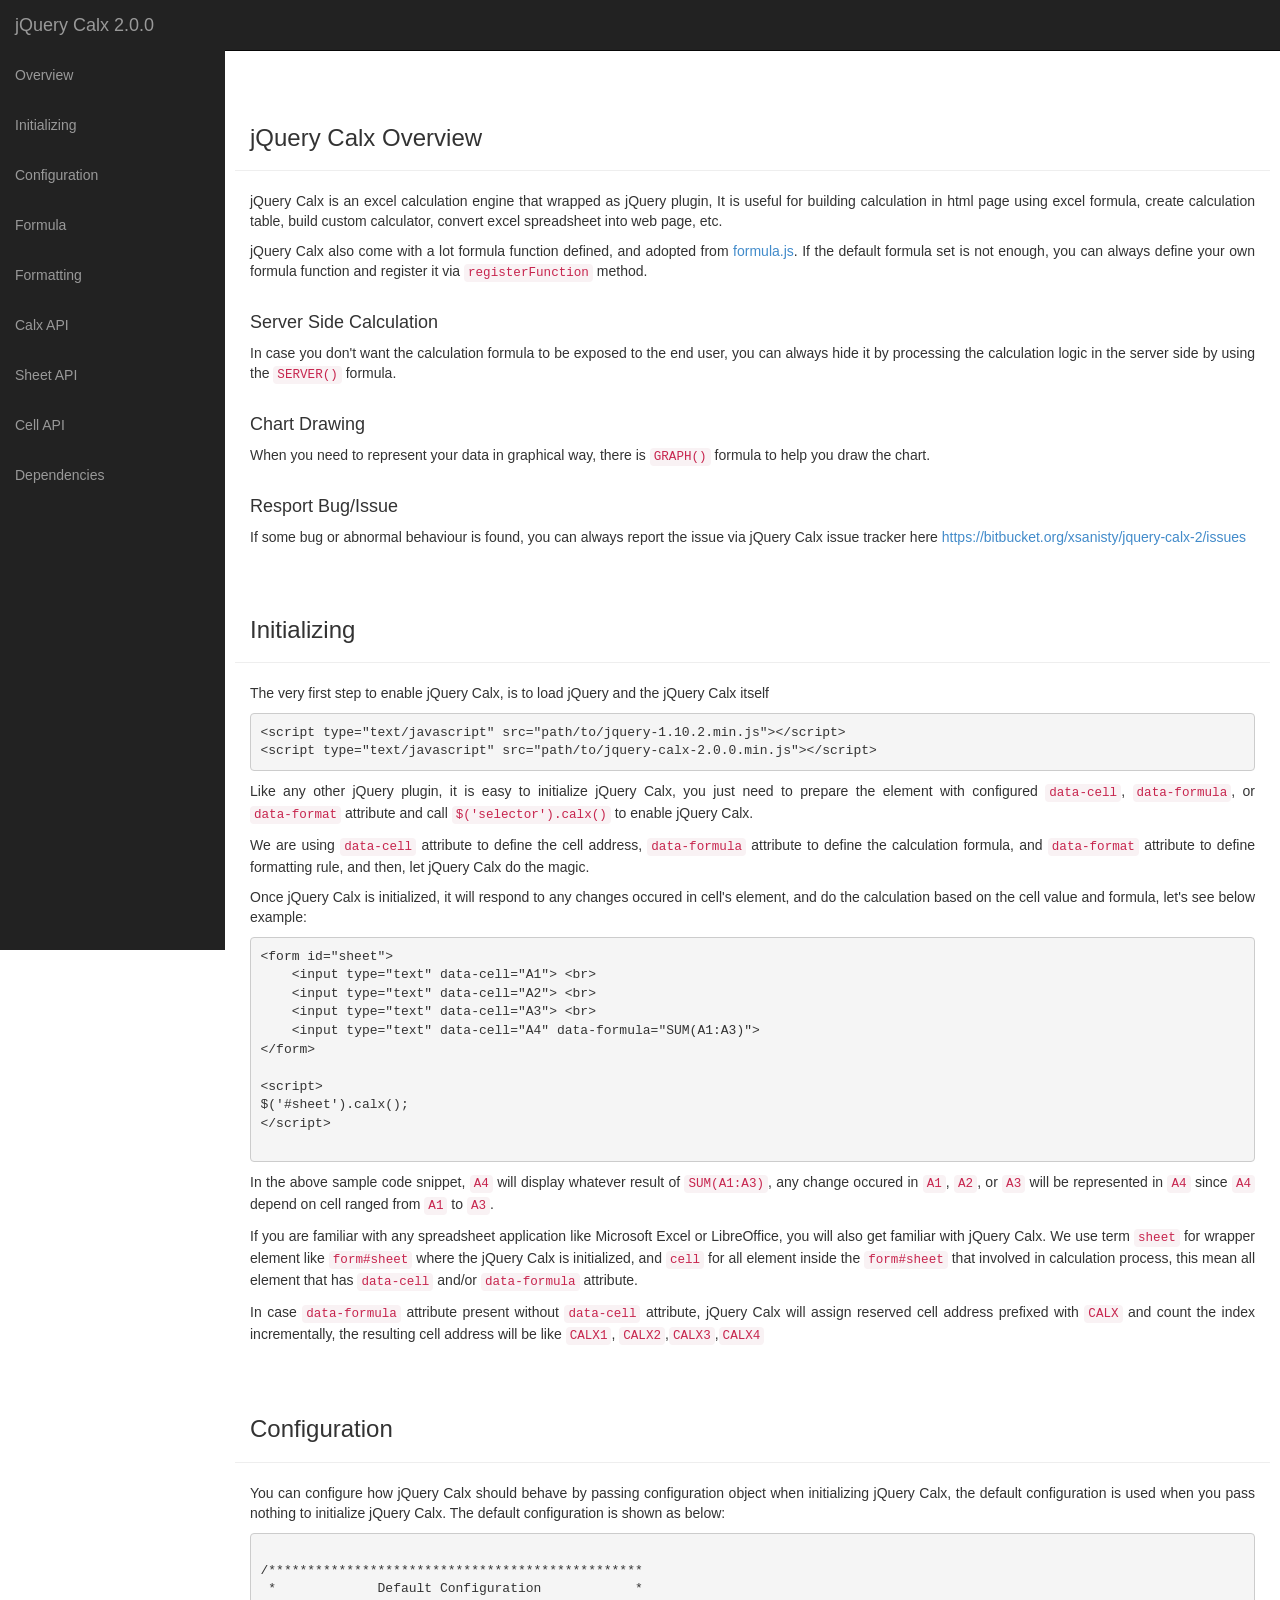
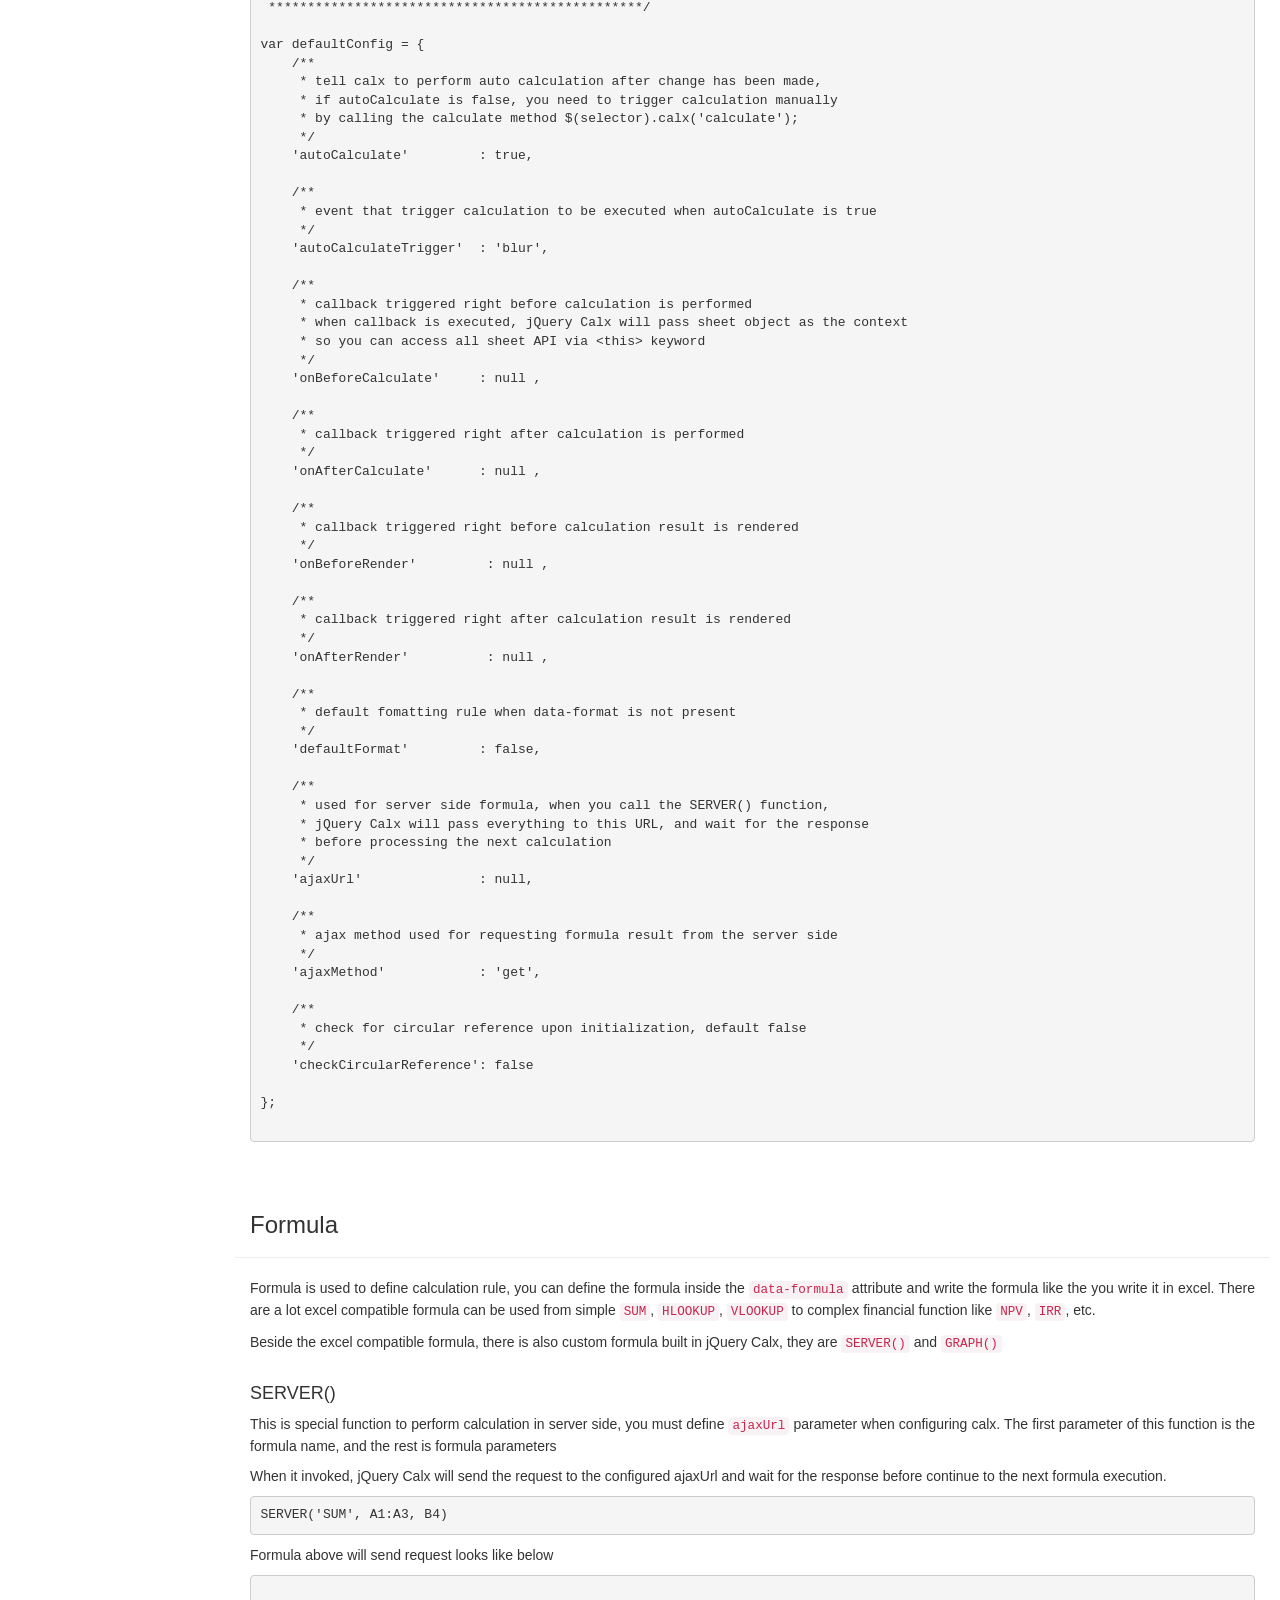
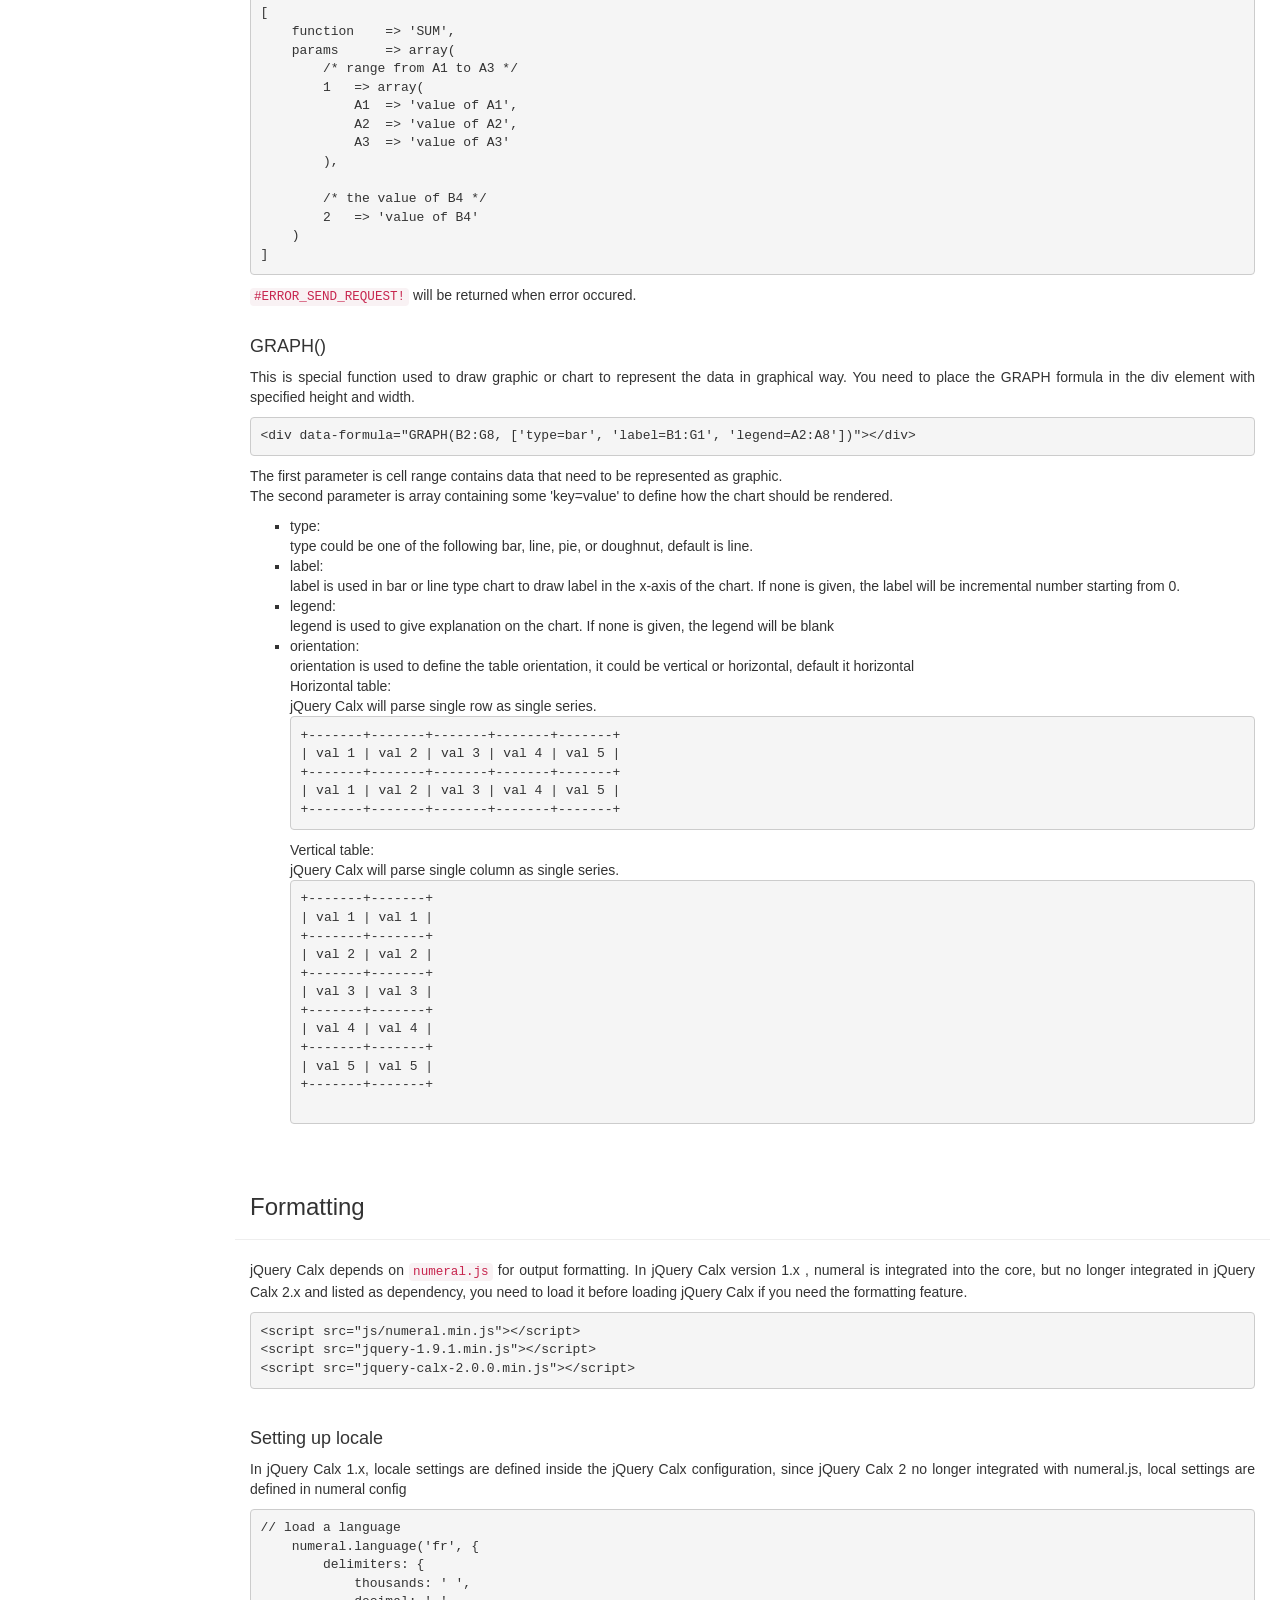
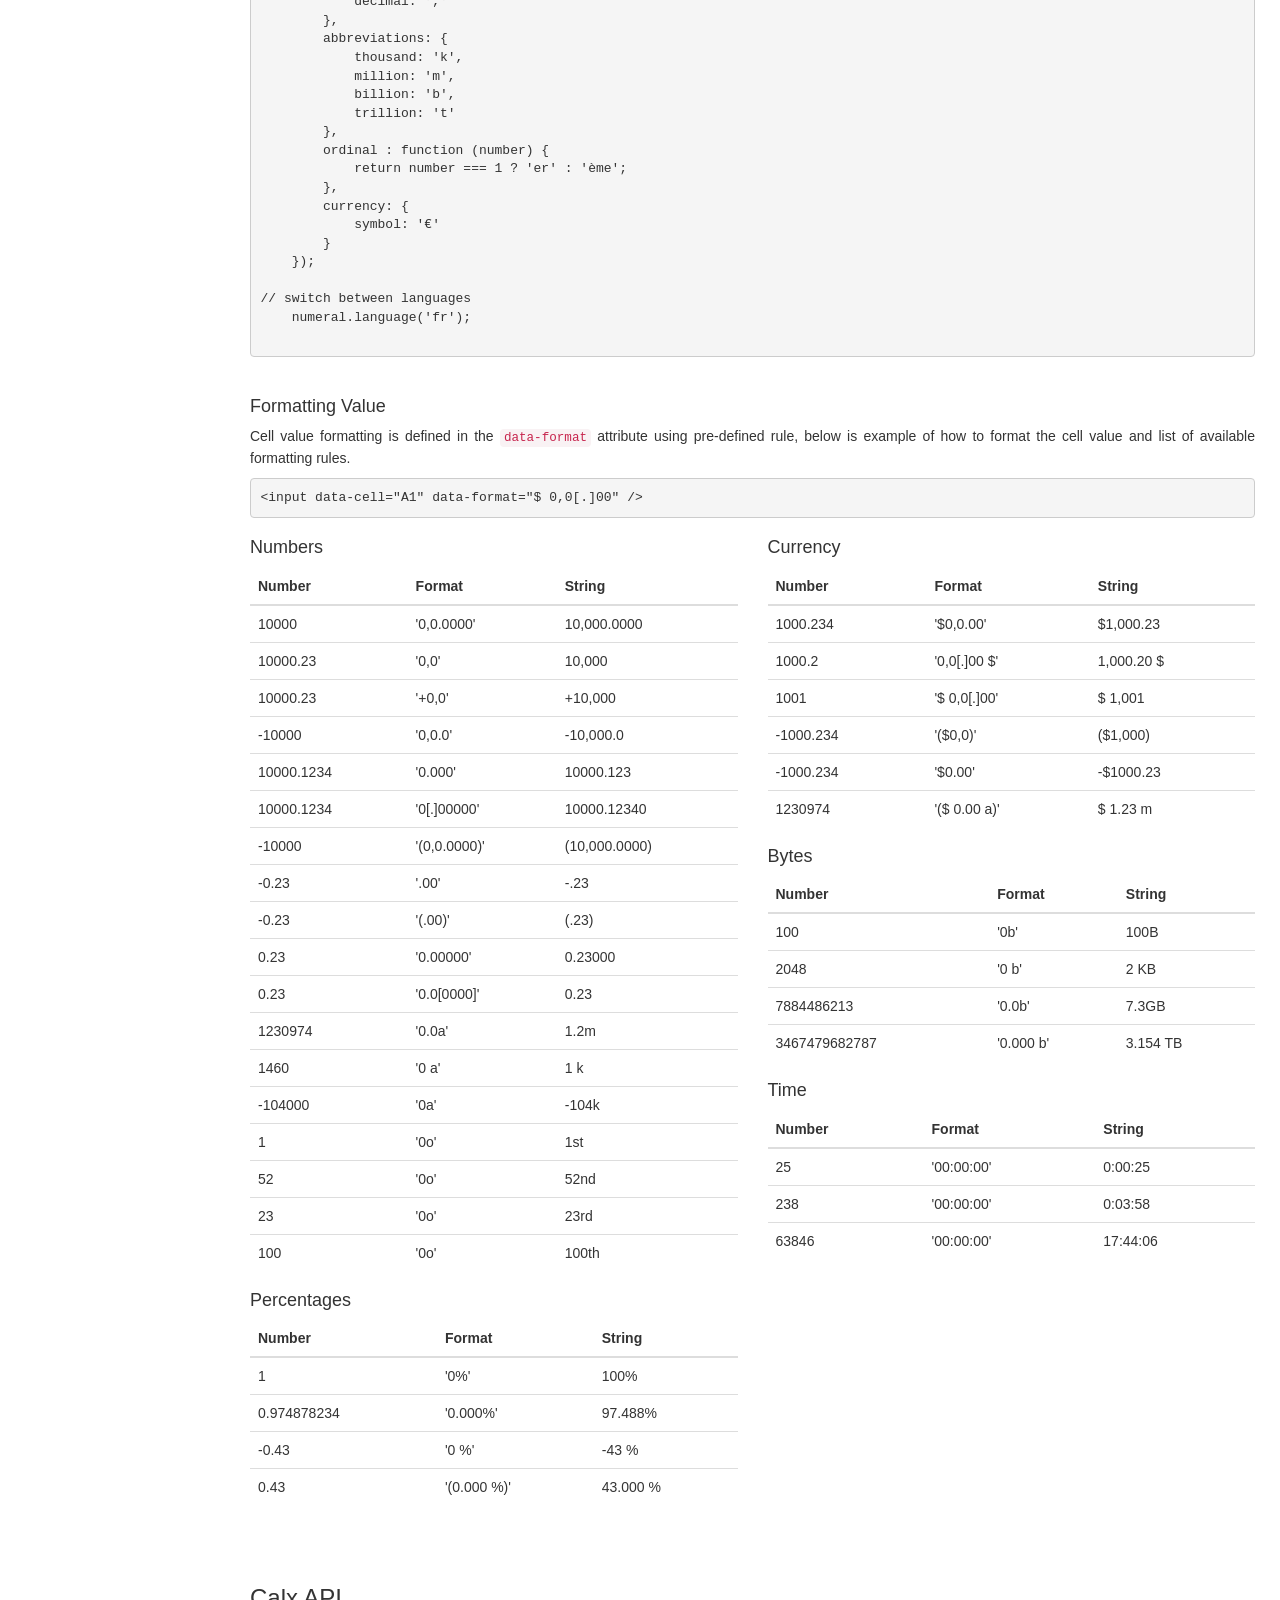
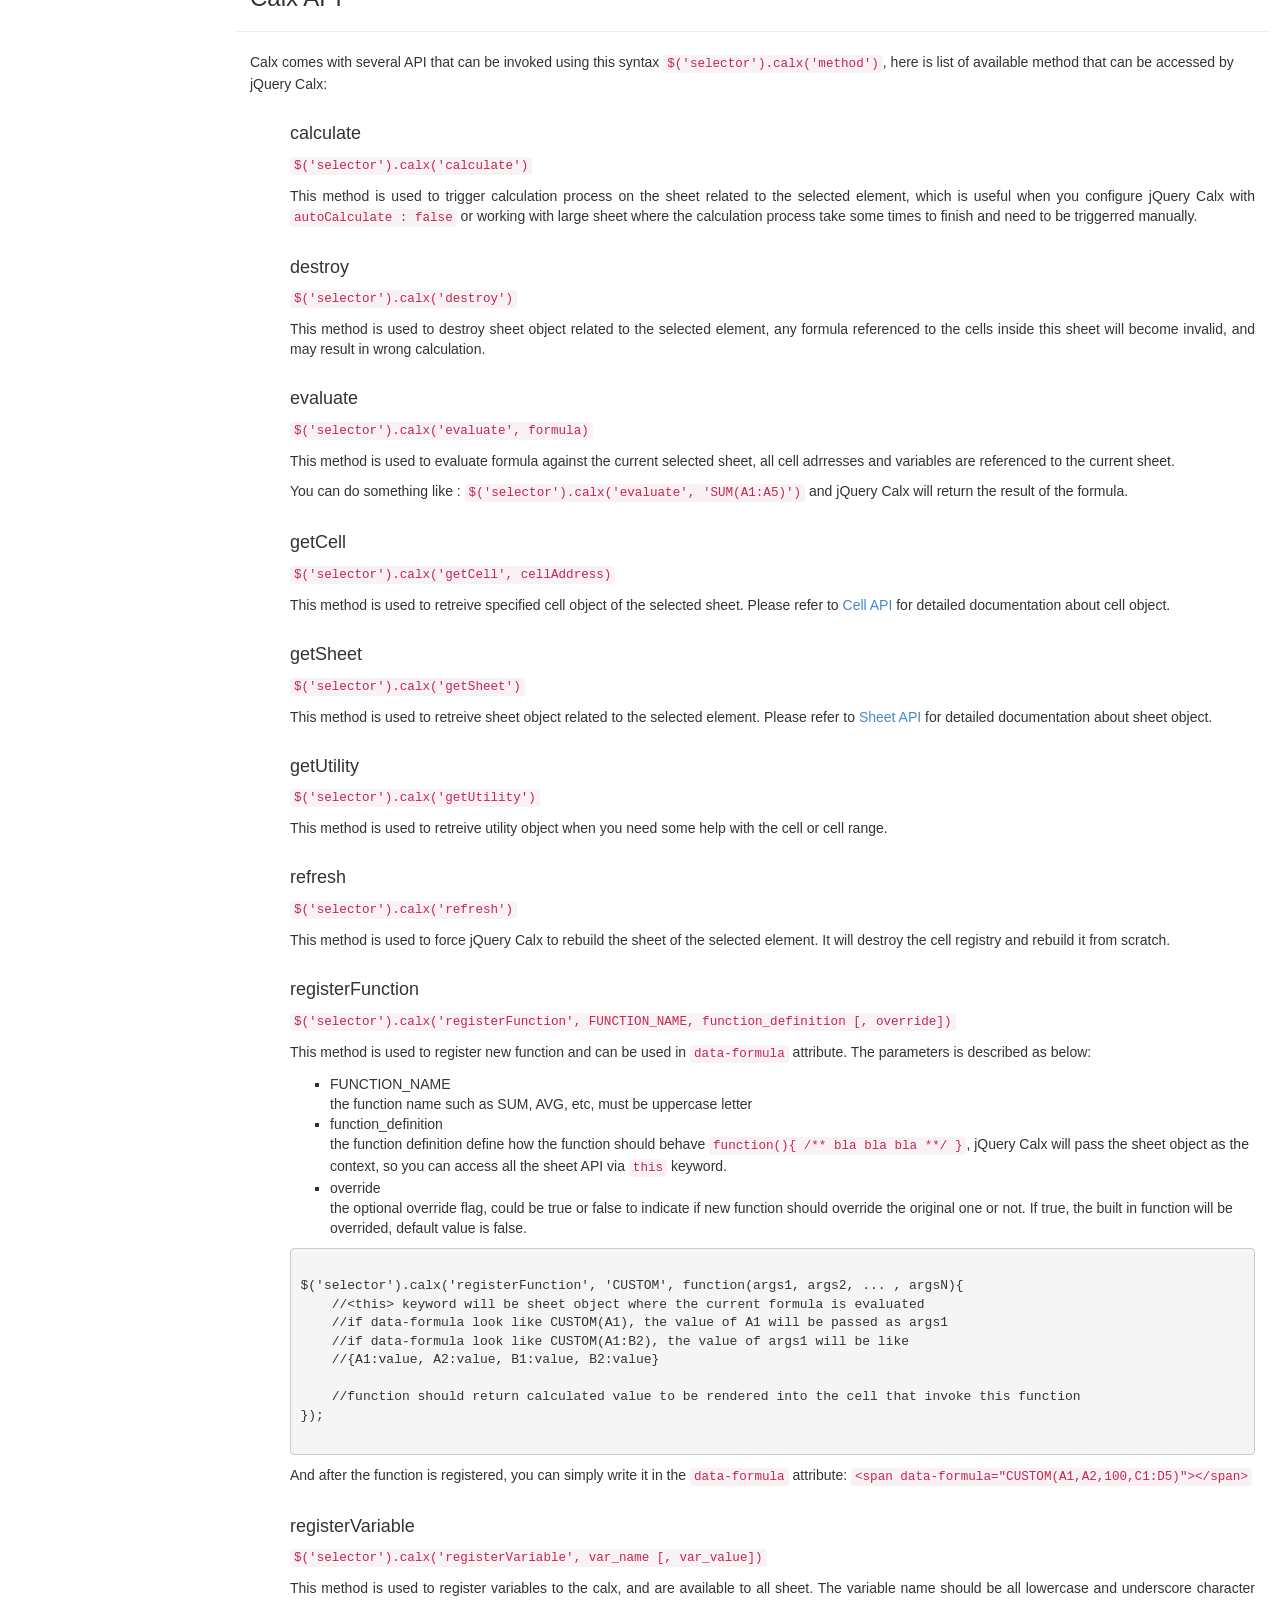
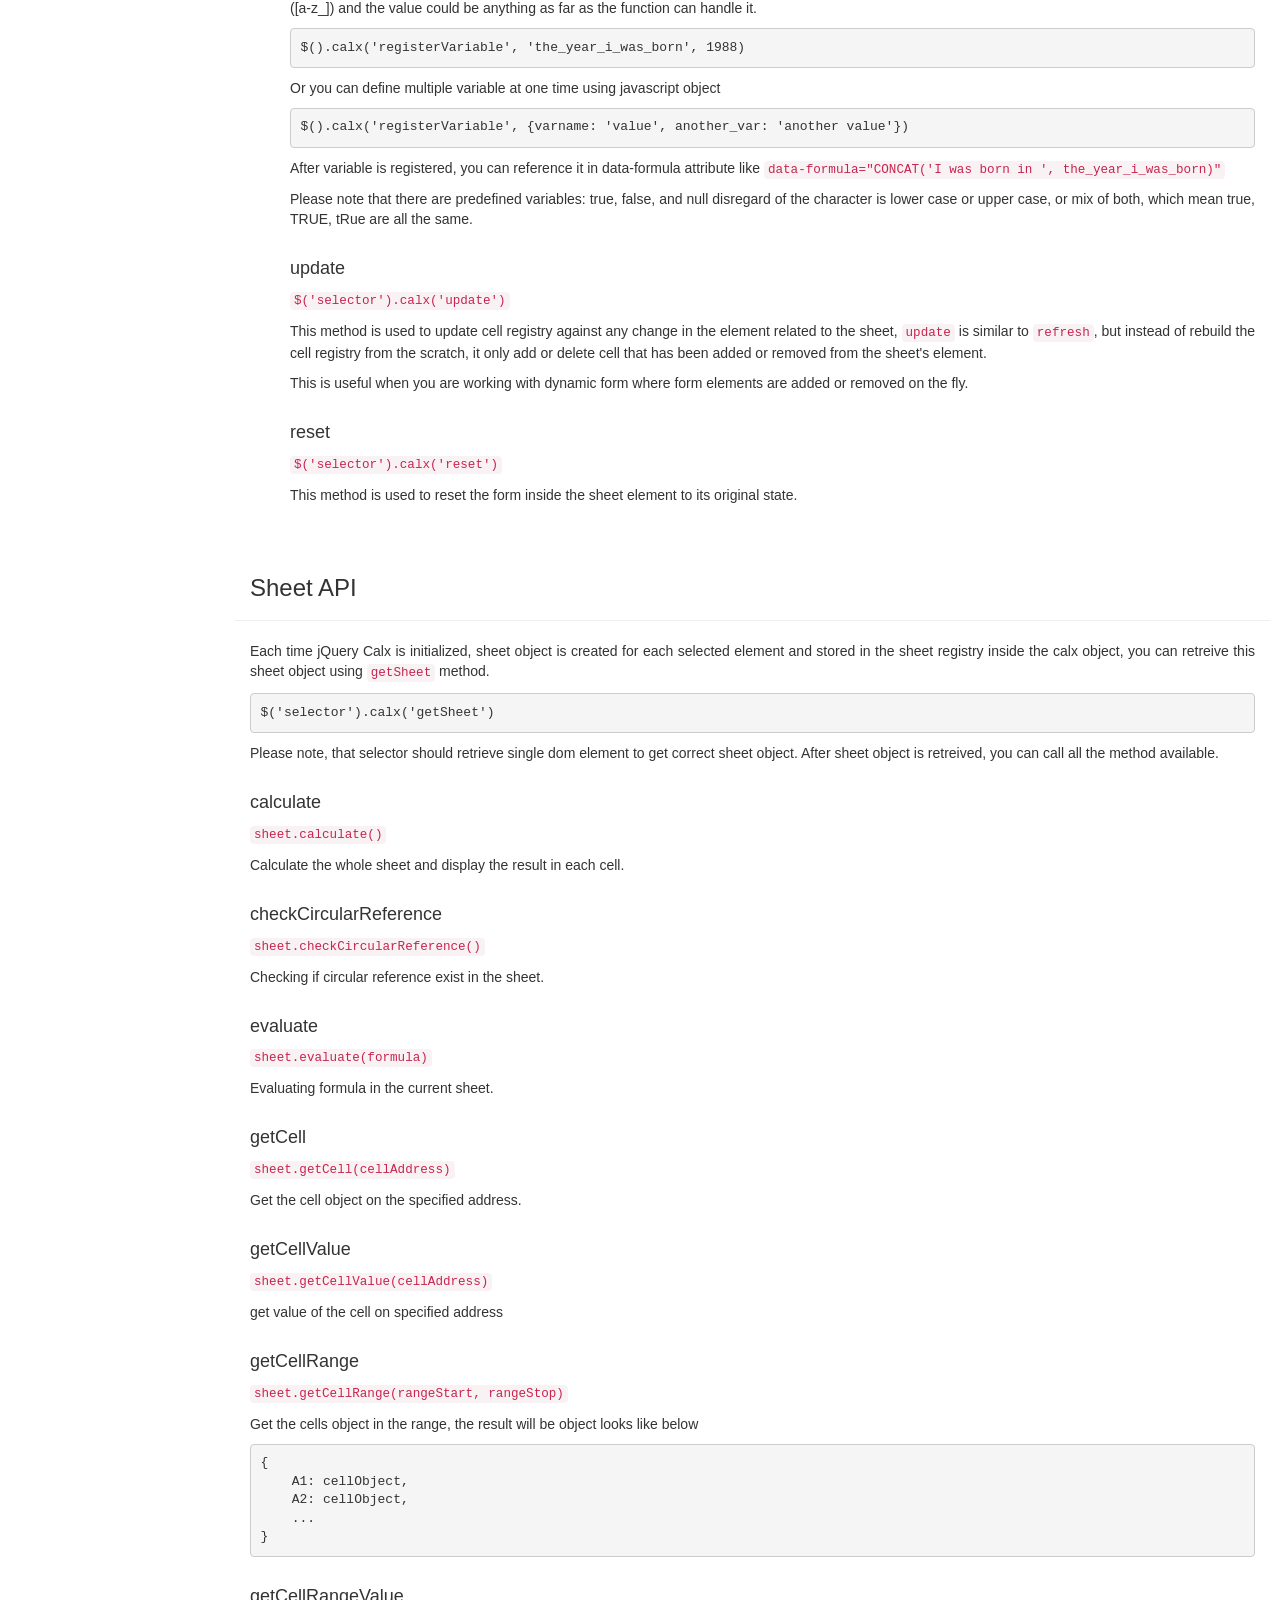
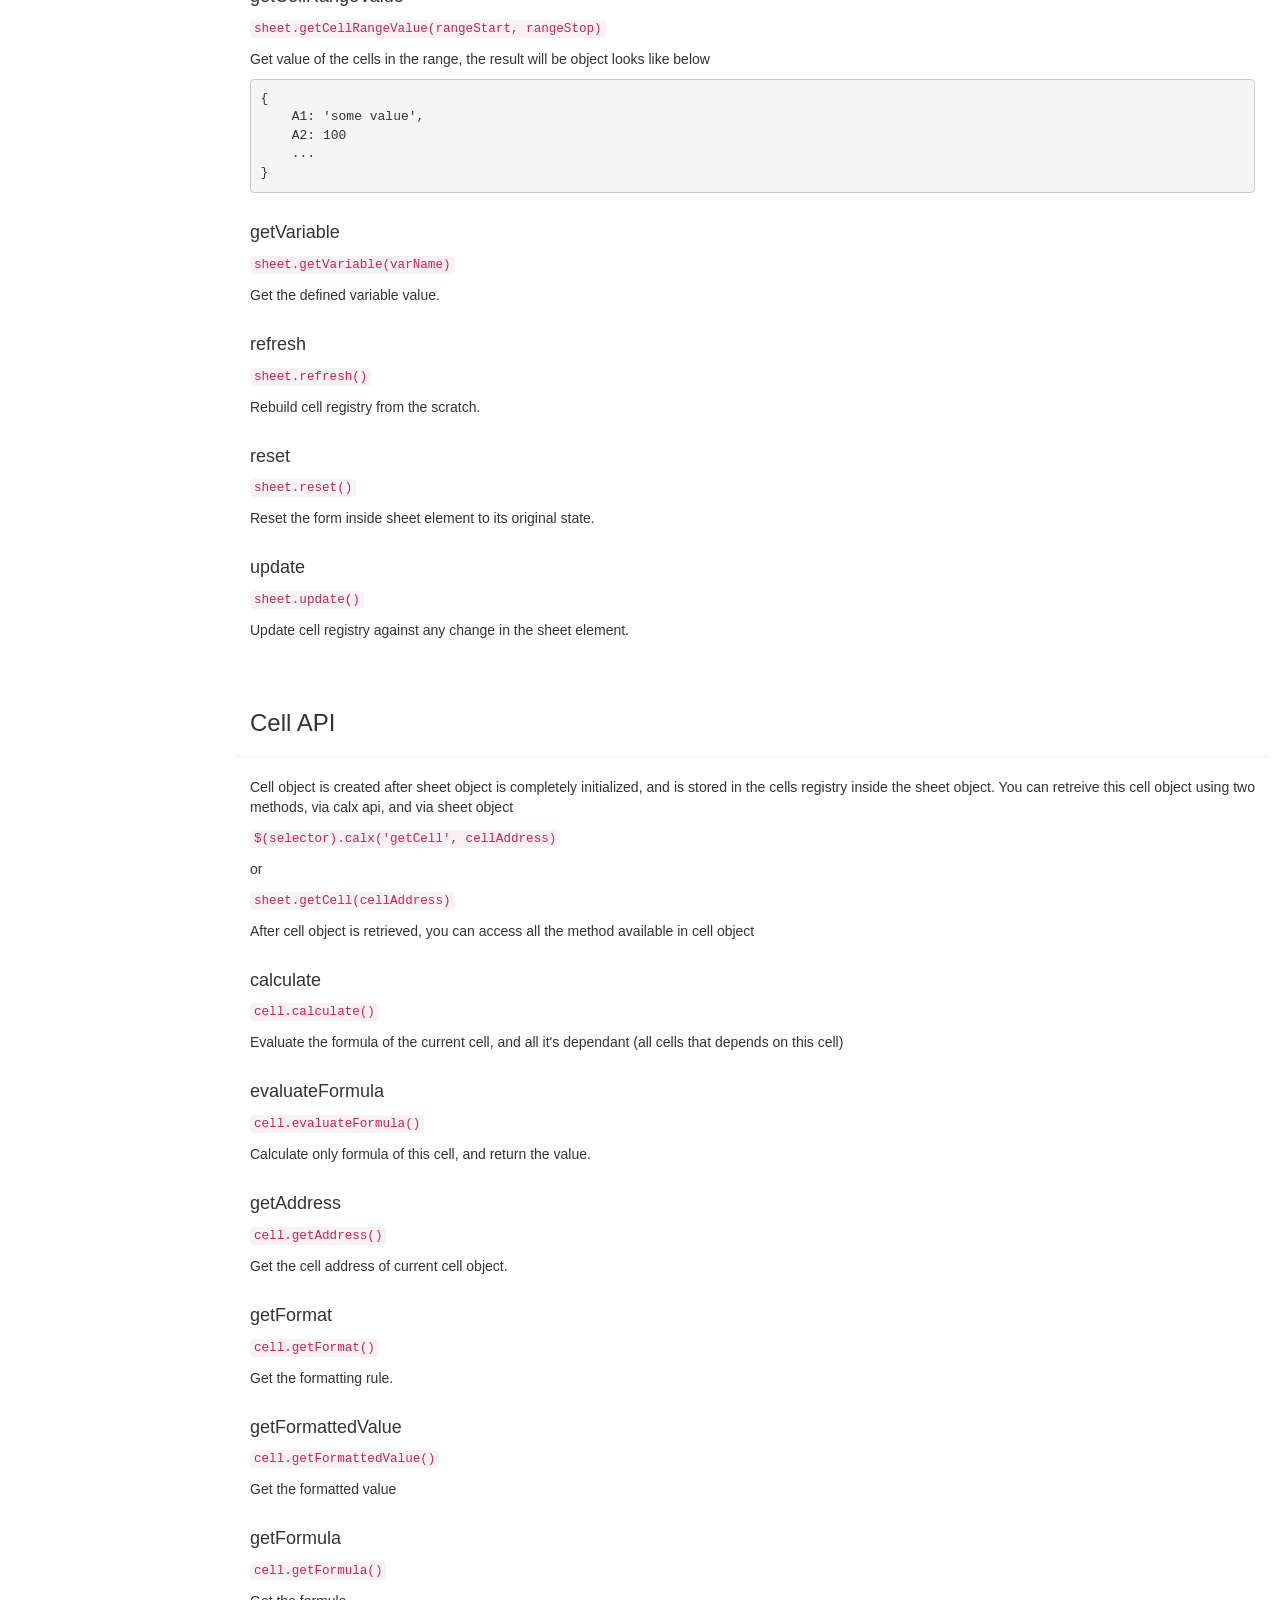
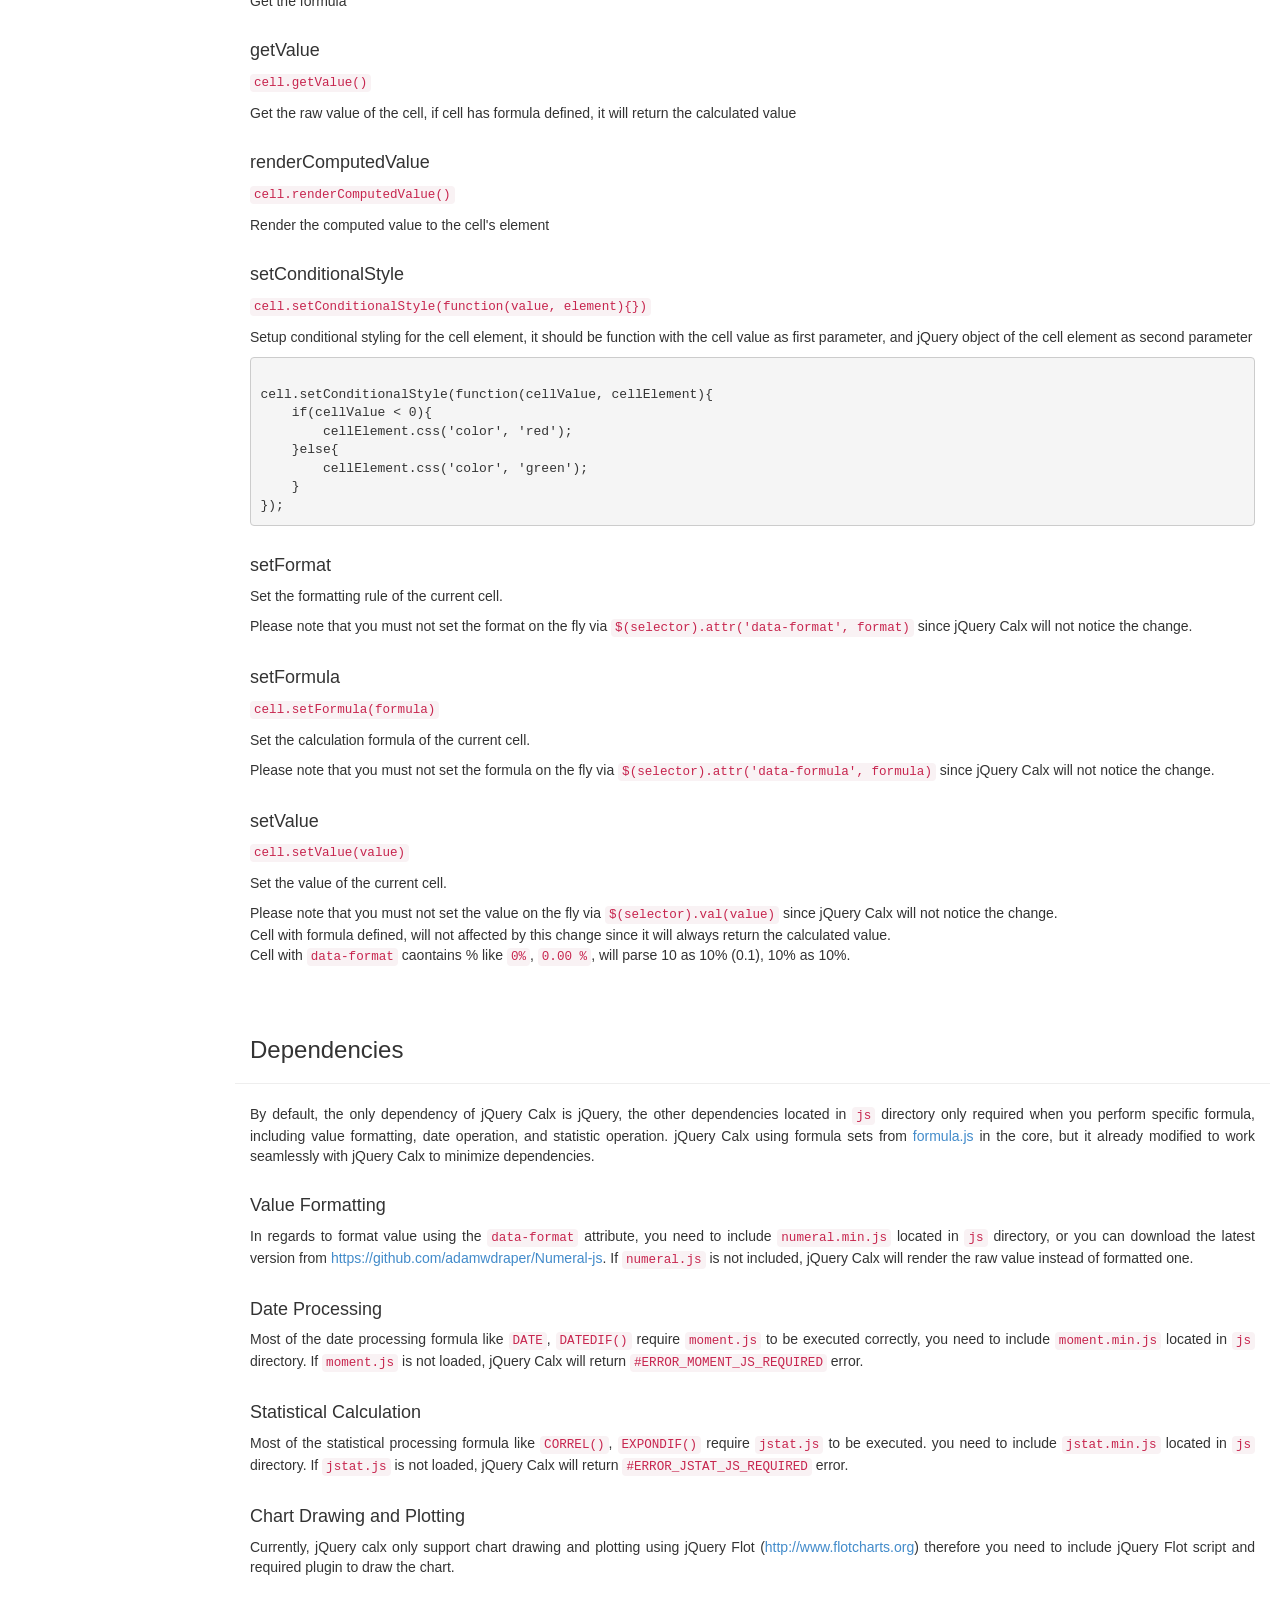
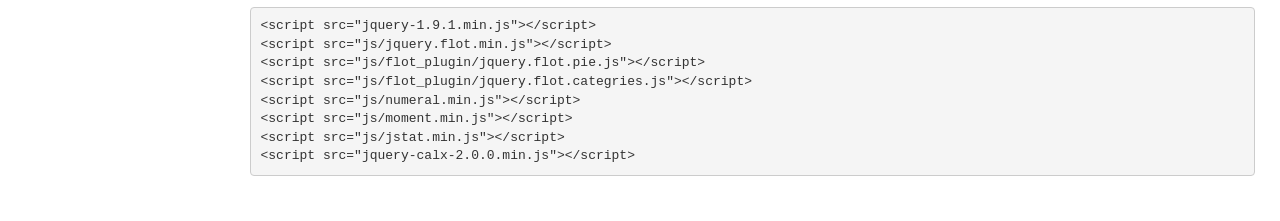
<file: calx/documentation/index.html>
<!DOCTYPE html>
<html lang="en">
    <head>
        <meta charset="utf-8">
        <meta name="viewport" content="width=device-width, initial-scale=1.0">
        <meta name="description" content="">
        <meta name="author" content="">
        <title>
            jQuery Calx 2.0.0 documentation
        </title>
        <link href="css/bootstrap.css" rel="stylesheet" type="text/css">
        <link href="css/sb-admin.css" rel="stylesheet" type="text/css">
        <link href="css/style.css" rel="stylesheet" type="text/css">
        <link rel="stylesheet" href="font-awesome/css/font-awesome.min.css" type="text/css">
    </head>
    <body>
        <div id="wrapper">
            <nav class="navbar navbar-inverse navbar-fixed-top" role="navigation">
                <div class="navbar-header">
                    <button type="button" class="navbar-toggle" data-toggle="collapse" data-target=".navbar-ex1-collapse">
                        <span class="sr-only">Toggle navigation</span>
                    </button>
                    <a class="navbar-brand" href="#">jQuery Calx 2.0.0</a>
                </div>
                <div class="collapse navbar-collapse navbar-ex1-collapse">
                    <ul class="nav navbar-nav side-nav">
                        <li><a href="#overview">Overview</a></li>
                        <li><a href="#initialize">Initializing</a></li>
                        <li><a href="#configure">Configuration</a></li>
                        <li><a href="#formula">Formula</a></li>
                        <li><a href="#format">Formatting</a></li>
                        <li><a href="#calx">Calx API</a></li>
                        <li><a href="#sheet">Sheet API</a></li>
                        <li><a href="#cell">Cell API</a></li>
                        <li><a href="#dependency">Dependencies</a></li>

                    </ul>
                </div>
            </nav>
            <div id="page-wrapper">
                <!-- Overview -->
<a name="overview"></a><br><br>
<div class="row page-header" style="margin-top: 0">
    <div class="col-md-12">
        <h3>
            jQuery Calx Overview
        </h3>
    </div>
</div>

<div class="row">
    <div class="col-md-12">

        <p>
            jQuery Calx is an excel calculation engine that wrapped as jQuery plugin,
            It is useful for building calculation in html page using excel formula, create calculation table,
            build custom calculator, convert excel spreadsheet into web page, etc.
        </p>

        <p>
            jQuery Calx also come with a lot formula function defined, and adopted from <a href="https://github.com/sutoiku/formula.js">formula.js</a>.
            If the default formula set is not enough, you can always define your own formula function
            and register it via <code>registerFunction</code> method.
        </p>

        <h4 class="method-title">Server Side Calculation</h4>
        <p>
            In case you don't want the calculation formula to be exposed to the end user, you can always hide it
            by processing the calculation logic in the server side by using the <code>SERVER()</code> formula.
        </p>

        <h4 class="method-title">Chart Drawing</h4>
        <p>
            When you need to represent your data in graphical way, there is <code>GRAPH()</code> formula to help you
            draw the chart.
        </p>

        <h4 class="method-title">Resport Bug/Issue</h4>
        <p>
            If some bug or abnormal behaviour is found, you can always report the issue via jQuery Calx issue tracker
            here <a href="https://bitbucket.org/xsanisty/jquery-calx-2/issues">https://bitbucket.org/xsanisty/jquery-calx-2/issues</a>
        </p>
    </div>
</div>                <!-- initialize -->
<a name="initialize"></a><br><br>
<div class="row page-header" style="margin-top:0">
    <div class="col-md-12">
        <h3>
            Initializing
        </h3>
    </div>
</div>
<div class="row">
    <div class="col-md-12">
        <p>
            The very first step to enable jQuery Calx, is to load jQuery and the jQuery Calx itself
        </p>
<pre><code>&lt;script type="text/javascript" src="path/to/jquery-1.10.2.min.js"&gt;&lt;/script&gt;
&lt;script type="text/javascript" src="path/to/jquery-calx-2.0.0.min.js"&gt;&lt;/script&gt;
</code></pre>
        <p>
            Like any other jQuery plugin, it is easy to initialize jQuery Calx, you just need to prepare the element
            with configured <code>data-cell</code>, <code>data-formula</code>, or <code>data-format</code> attribute
            and call <code>$('selector').calx()</code> to enable jQuery Calx.
        </p>
        <p>
            We are using <code>data-cell</code> attribute to define the cell address,
            <code>data-formula</code> attribute to define the calculation formula, and <code>data-format</code> attribute
            to define formatting rule, and then, let jQuery Calx do the magic.
        </p>
        <p>
            Once jQuery Calx is initialized, it will respond to any changes occured in cell's element,
            and do the calculation based on the cell value and formula, let's see below example:
        </p>
        <div class="highlight">
        <pre>
&lt;form id="sheet"&gt;
    &lt;input type="text" data-cell="A1"&gt; &lt;br&gt;
    &lt;input type="text" data-cell="A2"&gt; &lt;br&gt;
    &lt;input type="text" data-cell="A3"&gt; &lt;br&gt;
    &lt;input type="text" data-cell="A4" data-formula="SUM(A1:A3)"&gt;
&lt;/form&gt;

&lt;script&gt;
$('#sheet').calx();
&lt;/script&gt;
        </pre>
        </div>

        <p>
            In the above sample code snippet, <code>A4</code> will display whatever result of <code>SUM(A1:A3)</code>, any change occured
            in <code>A1</code>, <code>A2</code>, or <code>A3</code> will be represented in <code>A4</code> since <code>A4</code>
            depend on cell ranged from <code>A1</code> to <code>A3</code>.
        </p>
        <p>
            If you are familiar with any spreadsheet application like Microsoft Excel or LibreOffice,
            you will also get familiar with jQuery Calx. We use term <code>sheet</code> for wrapper element like
            <code>form#sheet</code> where the jQuery Calx is initialized, and <code>cell</code> for all element inside the <code>form#sheet</code> that
            involved in calculation process, this mean all element that has <code>data-cell</code> and/or <code>data-formula</code> attribute.
        </p>
        <p>
            In case <code>data-formula</code> attribute present without <code>data-cell</code> attribute, jQuery Calx will assign reserved cell address
            prefixed with <code>CALX</code> and count the index incrementally, the resulting cell address will be like <code>CALX1</code>,
            <code>CALX2</code>,<code>CALX3</code>,<code>CALX4</code>
        </p>
    </div>
</div>                <!-- Configuration -->
<a name="configure"></a><br><br>
<div class="row page-header" style="margin-top:0">
    <div class="col-md-12">
        <h3>
            Configuration
        </h3>
    </div>
</div>
<div class="row">
    <div class="col-md-12">
        <p>
            You can configure how jQuery Calx should behave by passing configuration object when initializing
            jQuery Calx, the default configuration is used when you pass nothing to initialize jQuery Calx.
            The default configuration is shown as below:
        </p>
<pre>
    <code>
/************************************************
 *             Default Configuration            *
 ************************************************/

var defaultConfig = {
    /**
     * tell calx to perform auto calculation after change has been made,
     * if autoCalculate is false, you need to trigger calculation manually
     * by calling the calculate method $(selector).calx('calculate');
     */
    'autoCalculate'         : true,

    /**
     * event that trigger calculation to be executed when autoCalculate is true
     */
    'autoCalculateTrigger'  : 'blur',

    /**
     * callback triggered right before calculation is performed
     * when callback is executed, jQuery Calx will pass sheet object as the context
     * so you can access all sheet API via &lt;this&gt; keyword
     */
    'onBeforeCalculate'     : null ,

    /**
     * callback triggered right after calculation is performed
     */
    'onAfterCalculate'      : null ,

    /**
     * callback triggered right before calculation result is rendered
     */
    'onBeforeRender'         : null ,

    /**
     * callback triggered right after calculation result is rendered
     */
    'onAfterRender'          : null ,

    /**
     * default fomatting rule when data-format is not present
     */
    'defaultFormat'         : false,

    /**
     * used for server side formula, when you call the SERVER() function,
     * jQuery Calx will pass everything to this URL, and wait for the response
     * before processing the next calculation
     */
    'ajaxUrl'               : null,

    /**
     * ajax method used for requesting formula result from the server side
     */
    'ajaxMethod'            : 'get',

    /**
     * check for circular reference upon initialization, default false
     */
    'checkCircularReference': false

};
    </code>
</pre>
    </div>
</div>                <!-- Formula -->
<a name="formula"></a><br><br>
<div class="row page-header" style="margin-top:0">
    <div class="col-md-12">
        <h3>
            Formula
        </h3>
    </div>
</div>
<div class="row">
    <div class="col-md-12">
        <p>
            Formula is used to define calculation rule, you can define the formula inside the
            <code>data-formula</code> attribute and write the formula like the you write it in excel. There are a lot excel
            compatible formula can be used from simple <code>SUM</code>, <code>HLOOKUP</code>, <code>VLOOKUP</code>
            to complex financial function like <code>NPV</code>, <code>IRR</code>, etc.
        </p>

        <p>
            Beside the excel compatible formula, there is also custom formula built in jQuery Calx, they are
            <code>SERVER()</code> and <code>GRAPH()</code>
        </p>

        <h4 class="method-title">SERVER()</h4>
        <p>
            This is special function to perform calculation in server side, you must define <code>ajaxUrl</code>
            parameter when configuring calx. The first parameter of this function is the formula name, and the rest is
            formula parameters
        </p>
        <p>
            When it invoked, jQuery Calx will send the request to the configured ajaxUrl and wait for the response
            before continue to the next formula execution.
        </p>
        <p>
            <pre><code>SERVER('SUM', A1:A3, B4)</code></pre>
        </p>
        <p>
            Formula above will send request looks like below
        </p>
        <p>
<pre><code>
[
    function    => 'SUM',
    params      => array(
        /* range from A1 to A3 */
        1   => array(
            A1  => 'value of A1',
            A2  => 'value of A2',
            A3  => 'value of A3'
        ),

        /* the value of B4 */
        2   => 'value of B4'
    )
]
</code></pre>
        </p>

        <p>
            <code>#ERROR_SEND_REQUEST!</code> will be returned when error occured.
        </p>

        <h4 class="method-title">GRAPH()</h4>
        <p>
            This is special function used to draw graphic or chart to represent the data in graphical way.
            You need to place the GRAPH formula in the div element with specified height and width.
        </p>

        <p>
            <pre><code>&lt;div data-formula="GRAPH(B2:G8, ['type=bar', 'label=B1:G1', 'legend=A2:A8'])"&gt;&lt;/div&gt;</code></pre>
        </p>

        <p>
            The first parameter is cell range contains data that need to be represented as graphic. <br>
            The second parameter is array containing some 'key=value' to define how the chart should be rendered.

            <ul type="square">
                <li>
                    type: <br>
                    type could be one of the following bar, line, pie, or doughnut, default is line.
                </li>
                <li>
                    label: <br>
                    label is used in bar or line type chart to draw label in the x-axis of the chart.
                    If none is given, the label will be incremental number starting from 0.
                </li>
                <li>
                    legend: <br>
                    legend is used to give explanation on the chart. If none is given, the legend will be blank
                </li>
                <!--<li>
                    color: <br>
                    color is used to tell jQuery Calx in which color the graph should be drawn, you can use
                    comma separated color to define color sequence.
                    If none is given, it will use auto-generated color squence.
                </li>-->
                <li>
                    orientation: <br>
                    orientation is used to define the table orientation, it could be vertical or horizontal,
                    default it horizontal<br>

                    Horizontal table:<br>
                    jQuery Calx will parse single row as single series.<br>
<pre>
+-------+-------+-------+-------+-------+
| val 1 | val 2 | val 3 | val 4 | val 5 |
+-------+-------+-------+-------+-------+
| val 1 | val 2 | val 3 | val 4 | val 5 |
+-------+-------+-------+-------+-------+
</pre>

                    Vertical table: <br>
                    jQuery Calx will parse single column as single series.<br>

<pre>
+-------+-------+
| val 1 | val 1 |
+-------+-------+
| val 2 | val 2 |
+-------+-------+
| val 3 | val 3 |
+-------+-------+
| val 4 | val 4 |
+-------+-------+
| val 5 | val 5 |
+-------+-------+

</pre>

                </li>
            </ul>
        </p>

    </div>
</div>                <!-- Formatting -->
                <a name="format"></a><br><br>
                <div class="row page-header" style="margin-top:0">
                    <div class="col-md-12">
                        <h3>
                            Formatting
                        </h3>
                    </div>
                </div>
                <div class="row">
                    <div class="col-md-12">
                        <p>
                            jQuery Calx depends on <code>numeral.js</code> for output formatting. In jQuery Calx version 1.x , numeral is integrated
                            into the core, but no longer integrated in jQuery Calx 2.x and listed as dependency, you need to load it before loading
                            jQuery Calx if you need the formatting feature.
                        </p>
                        <pre>
&lt;script src="js/numeral.min.js"&gt;&lt/script&gt;
&lt;script src="jquery-1.9.1.min.js"&gt;&lt/script&gt;
&lt;script src="jquery-calx-2.0.0.min.js"&gt;&lt/script&gt; </pre><br>

                        <h4>Setting up locale</h4>
                        <p>
                            In jQuery Calx 1.x, locale settings are defined inside the jQuery Calx configuration, since jQuery Calx 2 no longer
                            integrated with numeral.js, local settings are defined in numeral config
                        </p>
                        <pre>
// load a language
    numeral.language('fr', {
        delimiters: {
            thousands: ' ',
            decimal: ','
        },
        abbreviations: {
            thousand: 'k',
            million: 'm',
            billion: 'b',
            trillion: 't'
        },
        ordinal : function (number) {
            return number === 1 ? 'er' : 'ème';
        },
        currency: {
            symbol: '€'
        }
    });

// switch between languages
    numeral.language('fr');
                        </pre><br>

                        <h4>
                            Formatting Value
                        </h4>
                        <p>
                            Cell value formatting is defined in the <code>data-format</code> attribute using pre-defined rule, below is example
                            of how to format the cell value and list of available formatting rules.
                        </p>
                        <pre>
&lt;input data-cell="A1" data-format="$ 0,0[.]00" /&gt;</pre>

                        <div class="row">
                            <div class="col-md-6">

                                <h4>Numbers</h4>
                                <table id="format-numbers" class="table striped bordered">
                                    <thead>
                                        <tr>
                                            <th>Number</th>
                                            <th>Format</th>
                                            <th>String</th>
                                        </tr>
                                    </thead>
                                    <tbody><tr><td>10000</td><td>'0,0.0000'</td><td>10,000.0000</td></tr><tr><td>10000.23</td><td>'0,0'</td><td>10,000</td></tr><tr><td>10000.23</td><td>'+0,0'</td><td>+10,000</td></tr><tr><td>-10000</td><td>'0,0.0'</td><td>-10,000.0</td></tr><tr><td>10000.1234</td><td>'0.000'</td><td>10000.123</td></tr><tr><td>10000.1234</td><td>'0[.]00000'</td><td>10000.12340</td></tr><tr><td>-10000</td><td>'(0,0.0000)'</td><td>(10,000.0000)</td></tr><tr><td>-0.23</td><td>'.00'</td><td>-.23</td></tr><tr><td>-0.23</td><td>'(.00)'</td><td>(.23)</td></tr><tr><td>0.23</td><td>'0.00000'</td><td>0.23000</td></tr><tr><td>0.23</td><td>'0.0[0000]'</td><td>0.23</td></tr><tr><td>1230974</td><td>'0.0a'</td><td>1.2m</td></tr><tr><td>1460</td><td>'0 a'</td><td>1 k</td></tr><tr><td>-104000</td><td>'0a'</td><td>-104k</td></tr><tr><td>1</td><td>'0o'</td><td>1st</td></tr><tr><td>52</td><td>'0o'</td><td>52nd</td></tr><tr><td>23</td><td>'0o'</td><td>23rd</td></tr><tr><td>100</td><td>'0o'</td><td>100th</td></tr></tbody>
                                </table>


                                <h4>Percentages</h4>
                                <table id="format-percentage" class="table striped bordered">
                                    <thead>
                                        <tr>
                                            <th>Number</th>
                                            <th>Format</th>
                                            <th>String</th>
                                        </tr>
                                    </thead>
                                    <tbody><tr><td>1</td><td>'0%'</td><td>100%</td></tr><tr><td>0.974878234</td><td>'0.000%'</td><td>97.488%</td></tr><tr><td>-0.43</td><td>'0 %'</td><td>-43 %</td></tr><tr><td>0.43</td><td>'(0.000 %)'</td><td>43.000 %</td></tr></tbody>
                                </table>
                            </div>
                            <div class="col-md-6">
                                <h4>Currency</h4>
                                <table id="format-currency" class="table striped bordered">
                                    <thead>
                                        <tr>
                                            <th>Number</th>
                                            <th>Format</th>
                                            <th>String</th>
                                        </tr>
                                    </thead>
                                    <tbody><tr><td>1000.234</td><td>'$0,0.00'</td><td>$1,000.23</td></tr><tr><td>1000.2</td><td>'0,0[.]00 $'</td><td>1,000.20 $</td></tr><tr><td>1001</td><td>'$ 0,0[.]00'</td><td>$ 1,001</td></tr><tr><td>-1000.234</td><td>'($0,0)'</td><td>($1,000)</td></tr><tr><td>-1000.234</td><td>'$0.00'</td><td>-$1000.23</td></tr><tr><td>1230974</td><td>'($ 0.00 a)'</td><td>$ 1.23 m</td></tr></tbody>
                                </table>
                                <h4>Bytes</h4>
                                <table id="format-bytes" class="table striped bordered">
                                    <thead>
                                        <tr>
                                            <th>Number</th>
                                            <th>Format</th>
                                            <th>String</th>
                                        </tr>
                                    </thead>
                                    <tbody><tr><td>100</td><td>'0b'</td><td>100B</td></tr><tr><td>2048</td><td>'0 b'</td><td>2 KB</td></tr><tr><td>7884486213</td><td>'0.0b'</td><td>7.3GB</td></tr><tr><td>3467479682787</td><td>'0.000 b'</td><td>3.154 TB</td></tr></tbody>
                                </table>

                                <h4>Time</h4>
                                <table id="format-time" class="table striped bordered">
                                    <thead>
                                        <tr>
                                            <th>Number</th>
                                            <th>Format</th>
                                            <th>String</th>
                                        </tr>
                                    </thead>
                                    <tbody><tr><td>25</td><td>'00:00:00'</td><td>0:00:25</td></tr><tr><td>238</td><td>'00:00:00'</td><td>0:03:58</td></tr><tr><td>63846</td><td>'00:00:00'</td><td>17:44:06</td></tr></tbody>
                                </table>
                            </div>
                        </div>
                    </div>
                </div>                <!-- Calx API -->
<a name="calx"></a><br><br>
<div class="row page-header" style="margin-top:0">
    <div class="col-md-12">
        <h3>
            Calx API
        </h3>
    </div>
</div>
<div class="row">
    <div class="col-md-12">
        Calx comes with several API that can be invoked using this syntax <code>$('selector').calx('method')</code>,
        here is list of available method that can be accessed by jQuery Calx:

        <ul type="none">
            <li>
                <h4 class="method-title">calculate</h4>
                <p><code>$('selector').calx('calculate')</code></p>
                <p>
                    This method is used to trigger calculation process on the sheet related to the selected element,
                    which is useful when you configure jQuery Calx with <code>autoCalculate : false</code> or working
                    with large sheet where the calculation process take some times to finish and need to be triggerred
                    manually.
                </p>
            </li>
            <li>
                <h4 class="method-title">destroy</h4>
                <p><code>$('selector').calx('destroy')</code></p>
                <p>
                    This method is used to destroy sheet object related to the selected element, any formula referenced
                    to the cells inside this sheet will become invalid, and may result in wrong calculation.
                </p>
            </li>
            <li>
                <h4 class="method-title">evaluate</h4>
                <p><code>$('selector').calx('evaluate', formula)</code></p>
                <p>
                    This method is used to evaluate formula against the current selected sheet, all cell adrresses and
                    variables are referenced to the current sheet.
                </p>

                <p>
                    You can do something like :

                    <code>$('selector').calx('evaluate', 'SUM(A1:A5)')</code>

                    and jQuery Calx will return the result of the formula.
                </p>
            </li>
            <li>
                <h4 class="method-title">getCell</h4>
                <p><code>$('selector').calx('getCell', cellAddress)</code></p>
                <p>
                    This method is used to retreive specified cell object of the selected sheet.
                    Please refer to <a href="#cell">Cell API</a> for detailed documentation about cell object.
                </p>
            </li>
            <li>
                <h4 class="method-title">getSheet</h4>
                <p><code>$('selector').calx('getSheet')</code></p>
                <p>
                    This method is used to retreive sheet object related to the selected element.
                    Please refer to <a href="#sheet">Sheet API</a> for detailed documentation about sheet object.
                </p>
            </li>
            <li>
                <h4 class="method-title">getUtility</h4>
                <p><code>$('selector').calx('getUtility')</code></p>
                <p>
                    This method is used to retreive utility object when you need some help with the cell or cell range.
                </p>
            </li>
            <li>
                <h4 class="method-title">refresh</h4>
                <p><code>$('selector').calx('refresh')</code></p>
                <p>
                    This method is used to force jQuery Calx to rebuild the sheet of the selected element.
                    It will destroy the cell registry and rebuild it from scratch.
                </p>
            </li>
            <li>
                <h4 class="method-title">registerFunction</h4>
                <p><code>$('selector').calx('registerFunction', FUNCTION_NAME, function_definition [, override])</code></p>
                <p>
                    This method is used to register new function and can be used in <code>data-formula</code> attribute.
                    The parameters is described as below:
                    <ul type="square">
                        <li>FUNCTION_NAME<br>the function name such as SUM, AVG, etc, must be uppercase letter</li>
                        <li>
                            function_definition<br>the function definition define how the function should behave <code>function(){ /** bla bla bla **/ }</code>,
                            jQuery Calx will pass the sheet object as the context, so you can access all the sheet API via
                            <code>this</code> keyword.
                        </li>
                        <li>
                            override<br>the optional override flag, could be true or false to indicate if new function should override the
                            original one or not. If true, the built in function will be overrided, default value is false.
                        </li>
                    </ul>
                </p>
                <p>
<pre>
<code>
$('selector').calx('registerFunction', 'CUSTOM', function(args1, args2, ... , argsN){
    //&lt;this&gt; keyword will be sheet object where the current formula is evaluated
    //if data-formula look like CUSTOM(A1), the value of A1 will be passed as args1
    //if data-formula look like CUSTOM(A1:B2), the value of args1 will be like
    //{A1:value, A2:value, B1:value, B2:value}

    //function should return calculated value to be rendered into the cell that invoke this function
});
</code>
</pre>
                </p>
                <p>
                    And after the function is registered, you can simply write it in the <code>data-formula</code> attribute:
                    <code>&lt;span data-formula="CUSTOM(A1,A2,100,C1:D5)"&gt;&lt;/span&gt;</code>
                </p>
            </li>
            <li>
                <h4 class="method-title">registerVariable</h4>
                <p><code>$('selector').calx('registerVariable', var_name [, var_value])</code></p>
                <p>
                    This method is used to register variables to the calx, and are available to all sheet. The variable name
                    should be all lowercase and underscore character ([a-z_]) and the value could be anything as far as the function
                    can handle it.
                </p>
                <p>
                    <pre><code>$().calx('registerVariable', 'the_year_i_was_born', 1988)</code></pre>
                </p>
                <p>
                    Or you can define multiple variable at one time using javascript object
                </p>
                <p>
                    <pre><code>$().calx('registerVariable', {varname: 'value', another_var: 'another value'})</code></pre>
                </p>
                <p>
                    After variable is registered, you can reference it in data-formula attribute like
                    <code>data-formula="CONCAT('I was born in ', the_year_i_was_born)"</code>
                </p>
                <p>
                    Please note that there are predefined variables: true, false, and null disregard of the character is lower
                    case or upper case, or mix of both, which mean true, TRUE, tRue are all the same.
                </p>
            </li>
            <li>
                <h4 class="method-title">update</h4>
                <p><code>$('selector').calx('update')</code></p>
                <p>
                    This method is used to update cell registry against any change in the element related to the sheet,
                    <code>update</code> is similar to <code>refresh</code>, but instead of rebuild the cell registry from
                    the scratch, it only add or delete cell that has been added or removed from the sheet's element.
                </p>
                <p>
                    This is useful when you are working with dynamic form where form elements are added or removed on the fly.
                </p>
            </li>

            <li>
                <h4 class="method-title">reset</h4>
                <p><code>$('selector').calx('reset')</code></p>
                <p>
                    This method is used to reset the form inside the sheet element to its original state.
                </p>
            </li>
        </ul>
    </div>
</div>                <!-- Sheet API -->
<a name="sheet"></a><br><br>
<div class="row page-header" style="margin-top:0">
    <div class="col-md-12">
        <h3>
            Sheet API
        </h3>
    </div>
</div>
<div class="row">
    <div class="col-md-12">
        <p>
            Each time jQuery Calx is initialized, sheet object is created for each selected element and
            stored in the sheet registry inside the calx object, you can retreive this sheet object using
            <code>getSheet</code> method.
        </p>
        <p>
            <pre><code>$('selector').calx('getSheet')</code></pre>
        </p>
        <p>
            Please note, that selector should retrieve single dom element to get correct sheet object. After sheet
            object is retreived, you can call all the method available.
        </p>

        <h4 class="method-title">calculate</h4>
        <p><code>sheet.calculate()</code></p>
        <p>
            Calculate the whole sheet and display the result in each cell.
        </p>

        <h4 class="method-title">checkCircularReference</h4>
        <p><code>sheet.checkCircularReference()</code></p>
        <p>
            Checking if circular reference exist in the sheet.
        </p>

        <h4 class="method-title">evaluate</h4>
        <p><code>sheet.evaluate(formula)</code></p>
        <p>
            Evaluating formula in the current sheet.
        </p>

        <h4 class="method-title">getCell</h4>
        <p><code>sheet.getCell(cellAddress)</code></p>
        <p>
            Get the cell object on the specified address.
        </p>

        <h4 class="method-title">getCellValue</h4>
        <p><code>sheet.getCellValue(cellAddress)</code></p>
        <p>
            get value of the cell on specified address
        </p>

        <h4 class="method-title">getCellRange</h4>
        <p><code>sheet.getCellRange(rangeStart, rangeStop)</code></p>
        <p>
            Get the cells object in the range, the result will be object looks like below
<pre><code>{
    A1: cellObject,
    A2: cellObject,
    ...
}</code></pre>
        </p>

        <h4 class="method-title">getCellRangeValue</h4>
        <p><code>sheet.getCellRangeValue(rangeStart, rangeStop)</code></p>
        <p>
            Get value of the cells in the range, the result will be object looks like below
<pre><code>{
    A1: 'some value',
    A2: 100
    ...
}</code></pre>
        </p>

        <h4 class="method-title">getVariable</h4>
        <p><code>sheet.getVariable(varName)</code></p>
        <p>
            Get the defined variable value.
        </p>

        <h4 class="method-title">refresh</h4>
        <p><code>sheet.refresh()</code></p>
        <p>
            Rebuild cell registry from the scratch.
        </p>

        <h4 class="method-title">reset</h4>
        <p><code>sheet.reset()</code></p>
        <p>
            Reset the form inside sheet element to its original state.
        </p>

        <h4 class="method-title">update</h4>
        <p><code>sheet.update()</code></p>
        <p>
            Update cell registry against any change in the sheet element.
        </p>
    </div>
</div>                <!-- Cell API -->
<a name="cell"></a><br><br>
<div class="row page-header" style="margin-top:0">
    <div class="col-md-12">
        <h3>
            Cell API
        </h3>
    </div>
</div>
<div class="row">
    <div class="col-md-12">
        <p>
            Cell object is created after sheet object is completely initialized, and is stored in the
            cells registry inside the sheet object. You can retreive this cell object using two methods,
            via calx api, and via sheet object
        </p>

        <p>
            <code>$(selector).calx('getCell', cellAddress)</code>
        </p>
        <p>or</p>
        <p>
            <code>sheet.getCell(cellAddress)</code>
        </p>
        <p>
            After cell object is retrieved, you can access all the method available in cell object
        </p>

        <h4 class="method-title">calculate</h4>
        <p><code>cell.calculate()</code></p>
        <p>
            Evaluate the formula of the current cell, and all it's dependant (all cells that depends on this cell)
        </p>

        <h4 class="method-title">evaluateFormula</h4>
        <p><code>cell.evaluateFormula()</code></p>
        <p>
            Calculate only formula of this cell, and return the value.
        </p>

        <h4 class="method-title">getAddress</h4>
        <p><code>cell.getAddress()</code></p>
        <p>
            Get the cell address of current cell object.
        </p>

        <h4 class="method-title">getFormat</h4>
        <p><code>cell.getFormat()</code></p>
        <p>
            Get the formatting rule.
        </p>

        <h4 class="method-title">getFormattedValue</h4>
        <p><code>cell.getFormattedValue()</code></p>
        <p>
            Get the formatted value
        </p>

        <h4 class="method-title">getFormula</h4>
        <p><code>cell.getFormula()</code></p>
        <p>
            Get the formula
        </p>

        <h4 class="method-title">getValue</h4>
        <p><code>cell.getValue()</code></p>
        <p>
            Get the raw value of the cell, if cell has formula defined, it will return the calculated value
        </p>

        <h4 class="method-title">renderComputedValue</h4>
        <p><code>cell.renderComputedValue()</code></p>
        <p>
            Render the computed value to the cell's element
        </p>

        <h4 class="method-title">setConditionalStyle</h4>
        <p><code>cell.setConditionalStyle(function(value, element){})</code></p>
        <p>
            Setup conditional styling for the cell element, it should be function with the cell value as first
            parameter, and jQuery object of the cell element as second parameter
        </p>
<pre><code>
cell.setConditionalStyle(function(cellValue, cellElement){
    if(cellValue < 0){
        cellElement.css('color', 'red');
    }else{
        cellElement.css('color', 'green');
    }
});
</code></pre>

        <h4 class="method-title">setFormat</h4>
        <p><codecellsetFormat(format)</code></p>
        <p>
            Set the formatting rule of the current cell.
        </p>
        <p>
            Please note that you must not set the format on the fly via <code>$(selector).attr('data-format', format)</code>
            since jQuery Calx will not notice the change.
        </p>

        <h4 class="method-title">setFormula</h4>
        <p><code>cell.setFormula(formula)</code></p>
        <p>
            Set the calculation formula of the current cell.
        </p>
        <p>
            Please note that you must not set the formula on the fly via <code>$(selector).attr('data-formula', formula)</code>
            since jQuery Calx will not notice the change.
        </p>

        <h4 class="method-title">setValue</h4>
        <p><code>cell.setValue(value)</code></p>
        <p>
            Set the value of the current cell.
        </p>
        <p>
            Please note that you must not set the value on the fly via <code>$(selector).val(value)</code>
            since jQuery Calx will not notice the change.<br>
            Cell with formula defined, will not affected by this change since it will always return the
            calculated value. <br>
            Cell with <code>data-format</code> caontains % like <code>0%</code>, <code>0.00 %</code>, will parse
            10 as 10% (0.1), 10% as 10%.

        </p>
    </div>
</div>                <!-- Dependency -->
<a name="dependency"></a><br><br>
<div class="row page-header" style="margin-top:0">
    <div class="col-md-12">
        <h3>
            Dependencies
        </h3>
    </div>
</div>
<div class="row">
    <div class="col-md-12">
        <p>
            By default, the only dependency of jQuery Calx is jQuery, the other dependencies located in <code>js</code> directory only required when you perform
            specific formula, including value formatting, date operation, and statistic operation. jQuery Calx using formula
            sets from <a href="https://github.com/sutoiku/formula.js">formula.js</a> in the core,
            but it already modified to work seamlessly with jQuery Calx to minimize dependencies.
        </p>

        <h4 class="method-title">Value Formatting</h4>
        <p>
            In regards to format value using the <code>data-format</code> attribute, you need to include <code>numeral.min.js</code> located
            in <code>js</code> directory, or you can download the latest version from
            <a href="https://github.com/adamwdraper/Numeral-js">https://github.com/adamwdraper/Numeral-js</a>.

            If <code>numeral.js</code> is not included, jQuery Calx will render the raw value instead of formatted one.
        </p>

        <h4 class="method-title">Date Processing</h4>
        <p>
            Most of the date processing formula like <code>DATE</code>, <code>DATEDIF()</code> require <code>moment.js</code> to be executed correctly,
            you need to include <code>moment.min.js</code> located in <code>js</code> directory.
            If <code>moment.js</code> is not loaded, jQuery Calx will return <code>#ERROR_MOMENT_JS_REQUIRED</code> error.
        </p>

        <h4 class="method-title">Statistical Calculation</h4>
        <p>
            Most of the statistical processing formula like <code>CORREL()</code>, <code>EXPONDIF()</code> require <code>jstat.js</code> to be executed.
            you need to include <code>jstat.min.js</code> located in <code>js</code> directory.
            If <code>jstat.js</code> is not loaded, jQuery Calx will return <code>#ERROR_JSTAT_JS_REQUIRED</code> error.
        </p>

        <h4 class="method-title">Chart Drawing and Plotting</h4>
        <p>
            Currently, jQuery calx only support chart drawing and plotting using jQuery Flot (<a href="http://www.flotcharts.org">http://www.flotcharts.org</a>)
            therefore you need to include jQuery Flot script and required plugin to draw the chart.
        </p><br>

        <pre>
&lt;script src="jquery-1.9.1.min.js"&gt;&lt/script&gt;
&lt;script src="js/jquery.flot.min.js"&gt;&lt/script&gt;
&lt;script src="js/flot_plugin/jquery.flot.pie.js"&gt;&lt/script&gt;
&lt;script src="js/flot_plugin/jquery.flot.categries.js"&gt;&lt/script&gt;
&lt;script src="js/numeral.min.js"&gt;&lt/script&gt;
&lt;script src="js/moment.min.js"&gt;&lt/script&gt;
&lt;script src="js/jstat.min.js"&gt;&lt/script&gt;
&lt;script src="jquery-calx-2.0.0.min.js"&gt;&lt/script&gt; </pre><br>
    </div>
</div>            </div>
        </div>

        <script src="js/jquery-1.10.2.js" type="text/javascript"></script>
        <script src="js/bootstrap.js" type="text/javascript"></script>
    </body>
</html>
</file>
<file: calx/documentation/css/style.css>
p{
    font-size:14px;
    text-align: justify;
}

.method-title{
    margin-top:30px;
}
</file>
<file: calx/documentation/css/sb-admin.css>
/* 
Author: Start Bootstrap - http://startbootstrap.com
'SB Admin' HTML Template by Start Bootstrap

All Start Bootstrap themes are licensed under Apache 2.0. 
For more info and more free Bootstrap 3 HTML themes, visit http://startbootstrap.com!
*/

/* ATTN: This is mobile first CSS - to update 786px and up screen width use the media query near the bottom of the document! */

/* Global Styles */

body {
  margin-top: 50px;
}

#wrapper {
  padding-left: 0;
}

#page-wrapper {
  width: 100%;
  padding: 5px 15px;
}

/* Nav Messages */

.messages-dropdown .dropdown-menu .message-preview .avatar,
.messages-dropdown .dropdown-menu .message-preview .name,
.messages-dropdown .dropdown-menu .message-preview .message,
.messages-dropdown .dropdown-menu .message-preview .time {
  display: block;
}

.messages-dropdown .dropdown-menu .message-preview .avatar {
  float: left;
  margin-right: 15px;
}

.messages-dropdown .dropdown-menu .message-preview .name {
  font-weight: bold;
}

.messages-dropdown .dropdown-menu .message-preview .message {
  font-size: 12px;
}

.messages-dropdown .dropdown-menu .message-preview .time {
  font-size: 12px;
}


/* Nav Announcements */

.announcement-heading {
  font-size: 50px;
  margin: 0;
}

.announcement-text {
  margin: 0;
}

/* Table Headers */

table.tablesorter thead {
  cursor: pointer;
}

table.tablesorter thead tr th:hover {
  background-color: #f5f5f5;
}

/* Flot Chart Containers */

.flot-chart {
  display: block;
  height: 400px;
}

.flot-chart-content {
  width: 100%;
  height: 100%;
}

/* Edit Below to Customize Widths > 768px */
@media (min-width:768px) {

  /* Wrappers */

  #wrapper {
	padding-left: 225px;
  }

  #page-wrapper {
	padding: 15px 25px;
  }

  /* Side Nav */

  .side-nav {
	margin-left: -225px;
	left: 225px;
	width: 225px;
	position: fixed;
	top: 50px;
	height: 100%;
	border-radius: 0;
	border: none;
	background-color: #222222;
	overflow-y: auto;
  }

  /* Bootstrap Default Overrides - Customized Dropdowns for the Side Nav */

  .side-nav>li.dropdown>ul.dropdown-menu {
	position: relative;
	min-width: 225px;
	margin: 0;
	padding: 0;
	border: none;
	border-radius: 0;
	background-color: transparent;
	box-shadow: none;
	-webkit-box-shadow: none;
  }

  .side-nav>li.dropdown>ul.dropdown-menu>li>a {
	color: #999999;
	padding: 15px 15px 15px 25px;
  }

  .side-nav>li.dropdown>ul.dropdown-menu>li>a:hover,
  .side-nav>li.dropdown>ul.dropdown-menu>li>a.active,
  .side-nav>li.dropdown>ul.dropdown-menu>li>a:focus {
	color: #fff;
	background-color: #080808;
  }

  .side-nav>li>a {
	width: 225px;
  }

  .navbar-inverse .navbar-nav>li>a:hover,
  .navbar-inverse .navbar-nav>li>a:focus {
	background-color: #080808;
  }

  /* Nav Messages */

  .messages-dropdown .dropdown-menu {
	min-width: 300px;
  }

  .messages-dropdown .dropdown-menu li a {
	white-space: normal;
  }

}
</file>
